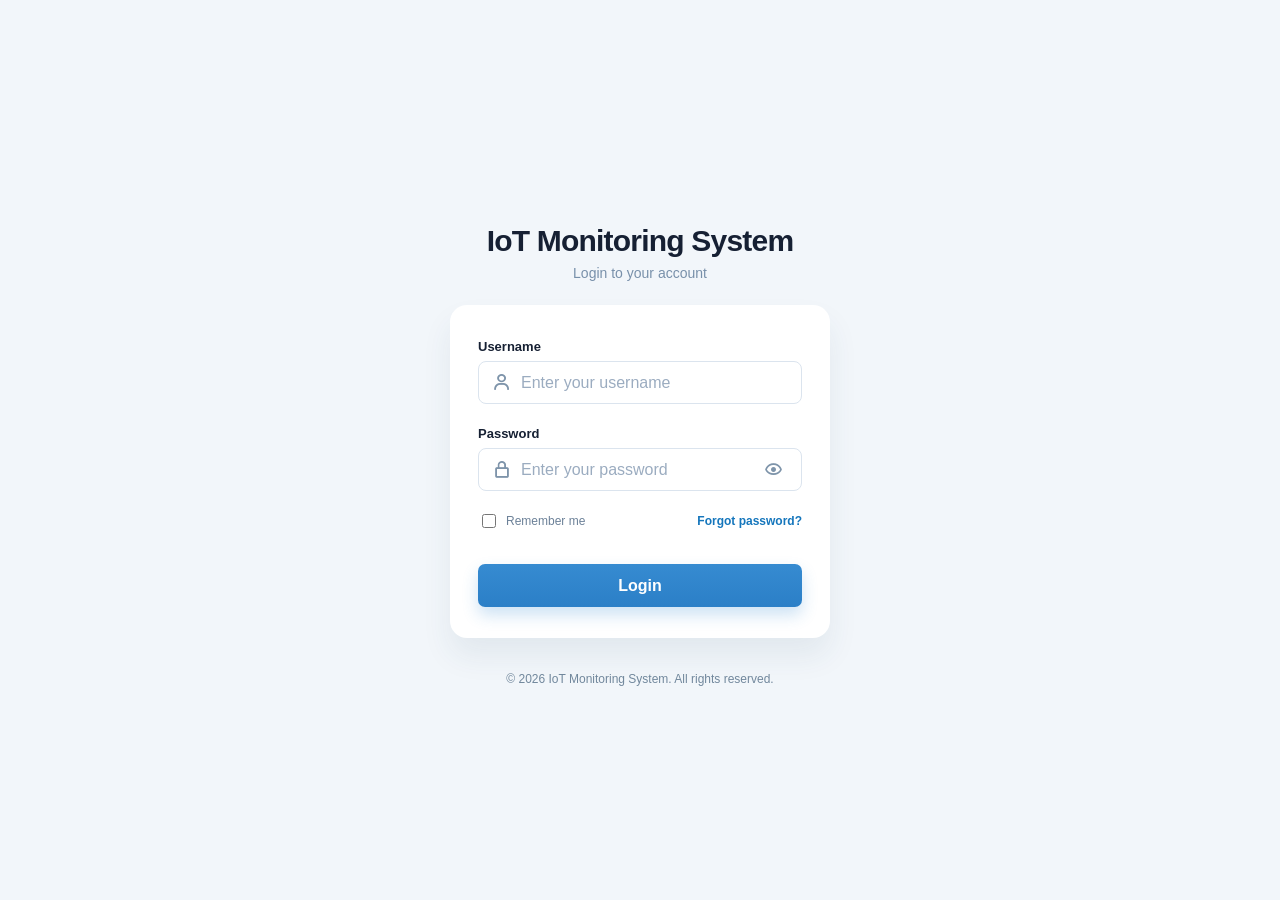
<file: frontend/index.html>
<!doctype html>
<html lang="vi">
<head>
  <meta charset="utf-8">
  <meta name="viewport" content="width=device-width,initial-scale=1">
  <title>IoT Monitoring System - Login</title>
  <link rel="stylesheet" href="css/style.css">
  <link href="https://unpkg.com/boxicons@2.1.4/css/boxicons.min.css" rel="stylesheet">
</head>
<body class="login-page" data-page="login">
  <main class="login-shell">
    <h1 class="login-title">IoT Monitoring System</h1>
    <p class="login-subtitle">Login to your account</p>

    <form id="login-form" class="login-card" aria-label="Login form" novalidate>
      <div class="form-field">
        <label class="form-label" for="username">Username</label>
        <div class="input-wrap">
          <span class="leading-icon" aria-hidden="true"><i class="bx bx-user icon-sm"></i></span>
          <input class="form-input" id="username" name="username" type="text" autocomplete="username" placeholder="Enter your username" required>
        </div>
      </div>
      <div class="form-field">
        <label class="form-label" for="password">Password</label>
        <div class="input-wrap">
          <span class="leading-icon" aria-hidden="true"><i class="bx bx-lock-alt icon-sm"></i></span>
          <input class="form-input" id="password" name="password" type="password" autocomplete="current-password" placeholder="Enter your password" required>
          <button id="password-toggle" class="password-toggle trailing-icon" type="button" aria-label="Hiện mật khẩu"><i class="bx bx-show icon-sm"></i></button>
        </div>
      </div>
      <div class="login-meta">
        <label class="remember"><input id="remember-me" type="checkbox"> <span>Remember me</span></label>
        <button class="forgot link-button" type="button" data-toast="Vui lòng liên hệ quản trị viên để đặt lại mật khẩu.">Forgot password?</button>
      </div>
      <p id="login-error" class="form-error" role="alert"></p>
      <button id="login-button" class="login-button" type="submit">Login</button>
    </form>
    <footer class="login-footer">© 2026 IoT Monitoring System. All rights reserved.</footer>
  </main>
  <div id="toast" class="toast" role="status" aria-live="polite"></div>
  <script src="js/core/config.js"></script>
  <script src="js/core/session.js"></script>
  <script src="js/core/api.js"></script>
  <script src="js/core/ui.js"></script>
  <script src="js/pages/login.js"></script>
  <script src="js/app.js"></script>
</body>
</html>
</file>
<file: frontend/css/style.css>
:root {
  --primary: #2f86cf;
  --primary-dark: #2677bd;
  --primary-soft: #6eb5e7;
  --primary-pale: #e9f6ff;
  --background: #f4f7fb;
  --surface: #ffffff;
  --text-primary: #162033;
  --text-secondary: #7890aa;
  --text-muted: #9cadbf;
  --border: #dbe4ee;
  --border-soft: #e9eef5;
  --success: #1da56c;
  --success-soft: #d8f4e7;
  --danger: #ee5b5b;
  --warning: #db8d1f;
  --warning-soft: #fff0ca;
  --off-soft: #e4ebf2;
  --shadow: 0 14px 34px rgba(52, 89, 124, 0.10);
  --shadow-soft: 0 8px 22px rgba(52, 89, 124, 0.08);
  --radius: 18px;
  --sidebar-width: 171px;
}

* {
  box-sizing: border-box;
}

html,
body {
  margin: 0;
  min-height: 100%;
  color: var(--text-primary);
  font-family: Inter, ui-sans-serif, -apple-system, BlinkMacSystemFont, "Segoe UI", Roboto, Helvetica, Arial, sans-serif;
  background: var(--background);
}

body {
  min-height: 100vh;
}

a {
  color: inherit;
  text-decoration: none;
}

button,
input,
select {
  font: inherit;
}

svg {
  display: block;
}

/* Shared icons */
.icon {
  width: 22px;
  height: 22px;
  font-size: 22px;
  display: inline-flex;
  align-items: center;
  justify-content: center;
  flex: 0 0 auto;
}

.icon-sm {
  width: 20px;
  height: 20px;
  font-size: 20px;
  display: inline-flex;
  align-items: center;
  justify-content: center;
}

.icon-lg {
  width: 34px;
  height: 34px;
  font-size: 34px;
  display: inline-flex;
  align-items: center;
  justify-content: center;
}

/* Login */
.login-page {
  position: relative;
  min-height: 100vh;
  overflow: hidden;
  display: grid;
  place-items: center;
  background: #f2f6fa;
}

.login-shell {
  position: relative;
  z-index: 2;
  width: min(100%, 520px);
  padding: 44px 24px 34px;
  text-align: center;
}

.login-brand-icon {
  width: 56px;
  height: 56px;
  margin: 0 auto 18px;
  border-radius: 15px;
  display: grid;
  place-items: center;
  color: var(--primary);
  border: 1px solid #bfe3f6;
  background: rgba(235, 248, 255, 0.9);
}

.login-title {
  margin: 0;
  font-size: 30px;
  font-weight: 800;
  letter-spacing: -0.8px;
}

.login-subtitle {
  margin: 7px 0 24px;
  font-size: 14px;
  color: var(--text-secondary);
}

.login-card {
  width: min(100%, 380px);
  margin: 0 auto;
  padding: 34px 28px 31px;
  text-align: left;
  border-radius: 17px;
  background: var(--surface);
  box-shadow: 0 18px 30px rgba(41, 75, 104, 0.08);
}

.form-field + .form-field {
  margin-top: 22px;
}

.form-label {
  display: block;
  margin-bottom: 7px;
  font-size: 13px;
  font-weight: 700;
}

.input-wrap {
  position: relative;
}

.input-wrap .leading-icon,
.input-wrap .trailing-icon {
  position: absolute;
  top: 50%;
  transform: translateY(-50%);
  color: #7e94aa;
}

.input-wrap .leading-icon {
  left: 14px;
}

.input-wrap .trailing-icon {
  right: 14px;
}

.form-input {
  width: 100%;
  height: 43px;
  padding: 0 42px 0 42px;
  border: 1px solid var(--border);
  border-radius: 8px;
  background: #fff;
  color: var(--text-primary);
  outline: none;
  transition: border-color .15s, box-shadow .15s;
}

.form-input::placeholder {
  color: #9bacc0;
}

.form-input:focus {
  border-color: #9fd1ef;
  box-shadow: 0 0 0 3px rgba(47, 134, 207, .08);
}

.password-toggle {
  border: 0;
  background: transparent;
  padding: 4px;
  cursor: pointer;
}

.login-meta {
  display: flex;
  align-items: center;
  justify-content: space-between;
  gap: 12px;
  margin: 20px 0 23px;
  font-size: 12px;
  color: #6c8198;
}

.remember {
  display: inline-flex;
  align-items: center;
  gap: 7px;
}

.remember input {
  width: 14px;
  height: 14px;
  accent-color: var(--primary);
}

.forgot {
  color: #1576bc;
  font-weight: 600;
}

.login-button {
  width: 100%;
  height: 43px;
  border: 0;
  border-radius: 7px;
  cursor: pointer;
  color: #fff;
  background: linear-gradient(180deg, #368bd1 0%, #2b7fc7 100%);
  box-shadow: 0 8px 16px rgba(47, 134, 207, .24);
  font-weight: 700;
}

.login-footer {
  margin-top: 34px;
  font-size: 12px;
  color: #71879c;
}

/* App layout */
.app-shell {
  min-height: 100vh;
  display: flex;
  background: #f6f8fc;
}

.sidebar {
  position: fixed;
  inset: 0 auto 0 0;
  width: var(--sidebar-width);
  min-height: 100vh;
  padding: 34px 11px 28px;
  color: #fff;
  background: linear-gradient(180deg, #43a0dc 0%, #2f82c7 52%, #2a74b9 100%);
  z-index: 10;
}

.sidebar-profile {
  text-align: center;
  margin-bottom: 17px;
}

.avatar {
  width: 58px;
  height: 58px;
  border-radius: 50%;
  overflow: hidden;
  display: grid;
  place-items: center;
  margin: 0 auto 13px;
  color: var(--primary);
  background: #fff;
}

.avatar img,
.profile-avatar-large img {
  width: 100%;
  height: 100%;
  display: block;
  border-radius: inherit;
  object-fit: cover;
  object-position: center;
}

.sidebar-name {
  margin: 0 0 5px;
  font-size: 16px;
  font-weight: 800;
}

.profile-link {
  font-size: 11px;
  color: rgba(255,255,255,.86);
}

.sidebar-nav {
  display: grid;
  gap: 5px;
  margin-top: 11px;
}

.nav-item {
  height: 38px;
  padding: 0 11px;
  display: flex;
  align-items: center;
  gap: 9px;
  border-radius: 8px;
  font-size: 13px;
  color: rgba(255,255,255,.95);
}

.nav-item.active {
  background: rgba(151, 213, 246, .44);
}

.content {
  flex: 1;
  min-width: 0;
  margin-left: var(--sidebar-width);
  padding: 31px 38px 38px 28px;
}

.page-title {
  margin: 0 0 22px;
  font-size: 27px;
  line-height: 1.1;
  font-weight: 800;
  letter-spacing: -0.65px;
}

.card {
  background: var(--surface);
  border-radius: var(--radius);
  box-shadow: var(--shadow-soft);
}

/* Dashboard */
.metric-grid {
  display: grid;
  grid-template-columns: repeat(3, minmax(0, 1fr));
  gap: 14px;
  margin-bottom: 20px;
}

.metric-card {
  min-height: 106px;
  padding: 19px 18px;
  display: flex;
  align-items: center;
  gap: 14px;
}

.metric-icon {
  width: 43px;
  height: 43px;
  border-radius: 50%;
  display: grid;
  place-items: center;
}

.metric-icon.temp {
  background: #d8f3ff;
  color: #317fc0;
}

.metric-icon.hum {
  background: #d8f7e7;
  color: #2fb476;
}

.metric-icon.light {
  background: #fff0c8;
  color: #f39932;
}

.metric-label {
  margin: 0 0 4px;
  font-size: 12px;
  color: #607b99;
}

.metric-value {
  margin: 0;
  font-size: 24px;
  font-weight: 800;
  letter-spacing: -0.4px;
}

.metric-unit {
  font-size: 12px;
  font-weight: 700;
  color: #58708a;
  margin-left: 5px;
}

.metric-update {
  margin-top: 3px;
  font-size: 10px;
  color: #a2afbd;
}

.dashboard-main {
  display: grid;
  grid-template-columns: minmax(0, 1fr) 218px;
  gap: 17px;
}

.chart-card,
.device-card {
  min-height: 351px;
}

.chart-card {
  padding: 21px 20px 15px;
}

.section-title {
  margin: 0;
  font-size: 16px;
  font-weight: 800;
}

.chart-legend {
  display: flex;
  gap: 16px;
  align-items: center;
  flex-wrap: wrap;
  margin: 8px 0 18px;
  font-size: 10px;
  color: #6f8398;
}

.legend-item {
  display: inline-flex;
  align-items: center;
  gap: 6px;
}

.legend-dot {
  width: 8px;
  height: 8px;
  border-radius: 50%;
  display: inline-block;
}

.legend-dot.blue { background: #3182c7; }
.legend-dot.green { background: #2aa26b; }
.legend-dot.orange { background: #e96d16; }

.chart-canvas-wrap {
  height: 222px;
  border-top: 1px solid #e4ebf2;
  padding-top: 18px;
}

#sensorChart {
  width: 100%;
  height: 100%;
  display: block;
}

.device-card {
  padding: 22px 17px;
}

.device-list {
  display: grid;
  gap: 18px;
  margin-top: 18px;
}

.device-row {
  min-height: 71px;
  padding: 14px 11px;
  border-radius: 12px;
  background: #f7f9fc;
  display: flex;
  align-items: center;
  gap: 10px;
}

.device-bulb {
  width: 34px;
  height: 34px;
  border-radius: 50%;
  display: grid;
  place-items: center;
  background: #e9f6ff;
  color: #3a8fcf;
}

.device-copy {
  min-width: 0;
  flex: 1;
}

.device-name {
  font-size: 13px;
  font-weight: 800;
  margin: 0 0 5px;
}

.device-status {
  margin: 0;
  font-size: 10px;
  color: #60758b;
}

.device-status.on {
  color: #10a568;
}

.switch {
  position: relative;
  width: 31px;
  height: 20px;
  border-radius: 999px;
  background: #a7b8c9;
  flex: 0 0 auto;
}

.switch::after {
  content: "";
  position: absolute;
  top: 2px;
  left: 2px;
  width: 16px;
  height: 16px;
  border-radius: 50%;
  background: #fff;
  box-shadow: 0 1px 3px rgba(0,0,0,.18);
}

.switch.on {
  background: #3b96d8;
}

.switch.on::after {
  left: 13px;
}

/* Data tables */
.data-card {
  padding: 20px 17px 19px;
}

.filter-row {
  display: grid;
  grid-template-columns: minmax(230px, 2.1fr) minmax(132px, 1fr) auto minmax(115px, .85fr);
  gap: 11px;
  align-items: end;
  margin-bottom: 18px;
}

.history-filter-row {
  display: grid;
  grid-template-columns: minmax(180px, 1.5fr) minmax(110px, 1fr) minmax(110px, 1fr) minmax(110px, 1fr) auto minmax(115px, .85fr);
  gap: 10px;
  align-items: center;
  margin-bottom: 18px;
}

.control,
.select-control,
.search-button,
.sort-button {
  height: 39px;
  border-radius: 7px;
  border: 1px solid var(--border);
  background: #fff;
}

.control,
.select-control {
  width: 100%;
  padding: 0 11px;
  color: #4f647a;
  outline: none;
}

.control::placeholder {
  color: #9cacbe;
}

.select-control {
  appearance: none;
  background-image: linear-gradient(45deg, transparent 50%, #879bae 50%), linear-gradient(135deg, #879bae 50%, transparent 50%);
  background-position: calc(100% - 17px) 16px, calc(100% - 12px) 16px;
  background-size: 5px 5px, 5px 5px;
  background-repeat: no-repeat;
  padding-right: 34px;
}

.search-button {
  display: inline-flex;
  align-items: center;
  justify-content: center;
  gap: 7px;
  padding: 0 15px;
  border-color: #2e87cf;
  color: #fff;
  font-weight: 400;
  background: #2f86cf;
  cursor: default;
}

.sort-button {
  width: 100%;
  display: flex;
  align-items: center;
  justify-content: center;
  gap: 8px;
  padding: 0 10px;
  color: #61778e;
}

.sort-control {
  position: relative;
  width: 100%;
}

.sort-select {
  position: absolute;
  inset: 0;
  width: 100%;
  height: 100%;
  opacity: 0;
  cursor: pointer;
}

.sort-control:focus-within .sort-button {
  outline: 2px solid #79aee0;
  outline-offset: 1px;
}

.table-wrap {
  overflow-x: auto;
}

.data-table {
  width: 100%;
  min-width: 690px;
  border-collapse: collapse;
  table-layout: fixed;
  font-size: 10px;
}

.data-table th,
.data-table td {
  padding: 10px 12px;
  border-bottom: 1px solid #e4e9ef;
  text-align: left;
  vertical-align: middle;
}

.data-table th {
  color: #38495b;
  font-weight: 800;
}

.data-table td {
  color: #6f8397;
}

.data-table td:first-child {
  color: #6eb5e7;
}

.data-table td.value-cell,
.data-table td.device-name-cell {
  color: #33475a;
  font-weight: 700;
}

.time-cell-content {
  display: inline-flex;
  align-items: center;
  gap: 6px;
  white-space: nowrap;
}

.time-copy-button {
  display: inline-flex;
  align-items: center;
  justify-content: center;
  width: 22px;
  height: 22px;
  padding: 0;
  border: 0;
  border-radius: 5px;
  background: transparent;
  color: #6f8397;
  cursor: pointer;
}

.time-copy-button:hover,
.time-copy-button:focus-visible {
  background: #eaf4fc;
  color: #3182c7;
}

.time-copy-button:focus-visible {
  outline: 2px solid #79aee0;
  outline-offset: 1px;
}

.time-copy-button i {
  font-size: 14px;
}

.action-on {
  color: var(--success) !important;
  font-weight: 800;
}

.action-off {
  color: var(--danger) !important;
  font-weight: 800;
}

.badge {
  display: inline-flex;
  align-items: center;
  justify-content: center;
  min-width: 34px;
  height: 24px;
  padding: 0 8px;
  border-radius: 6px;
  font-size: 9px;
  font-weight: 800;
}

.badge.on {
  color: #22865d;
  background: var(--success-soft);
}

.badge.off {
  color: #627485;
  background: var(--off-soft);
}

.badge.loading {
  color: #b2761f;
  background: var(--warning-soft);
}

.pagination {
  display: flex;
  justify-content: flex-end;
  align-items: center;
  gap: 6px;
  padding-top: 12px;
}

.page-size-control {
  display: inline-flex;
  align-items: center;
  gap: 8px;
  margin-right: 8px;
  color: #5f7185;
  font-size: 12px;
  white-space: nowrap;
}

.page-size-select {
  height: 30px;
  min-width: 58px;
  padding: 0 26px 0 9px;
  border: 1px solid var(--border);
  border-radius: 6px;
  background: #fff;
  color: #506276;
  font: inherit;
  outline: none;
  cursor: pointer;
}

.page-size-select:focus {
  border-color: #2f86cf;
  box-shadow: 0 0 0 2px rgba(47, 134, 207, .12);
}

.page-btn {
  min-width: 27px;
  height: 30px;
  padding: 0 7px;
  display: grid;
  place-items: center;
  border: 1px solid var(--border);
  border-radius: 6px;
  background: #fff;
  color: #6e8195;
  font-size: 10px;
}

.page-btn.active {
  border-color: #2f86cf;
  color: #fff;
  background: #2f86cf;
}

/* Profile */
.profile-content {
  min-height: calc(100vh - 62px);
}

.profile-card-wrap {
  display: grid;
  place-items: center;
  min-height: 570px;
}

.profile-card {
  width: min(100%, 345px);
  padding: 34px 28px 24px;
}

.profile-avatar-large {
  width: 78px;
  height: 78px;
  margin: 0 auto 18px;
  border-radius: 50%;
  overflow: hidden;
  display: grid;
  place-items: center;
  color: #2f86cf;
  border: 3px solid #d7e1eb;
  background: #eaf6ff;
}

.profile-card-title {
  margin: 0;
  text-align: center;
  font-size: 22px;
  font-weight: 800;
}

.profile-card-subtitle {
  margin: 6px 0 0;
  text-align: center;
  color: #71879e;
  font-size: 11px;
}

.profile-divider {
  height: 1px;
  background: #dfe6ed;
  margin: 21px 0 25px;
}

.social-list {
  display: grid;
  gap: 11px;
}

.social-link {
  min-height: 41px;
  padding: 0 11px;
  display: grid;
  grid-template-columns: 22px 1fr 18px;
  gap: 9px;
  align-items: center;
  border: 1px solid #d7e0ea;
  border-radius: 7px;
  background: #f8faff;
  color: #3182c7;
  font-size: 10px;
  font-weight: 700;
}

.social-icon.github { color: #1f2937; }
.social-icon.figma { color: #9254db; }
.social-icon.postman { color: #ff6c37; }
.social-icon.drive { color: #ec5656; }
.external-icon { color: #90a3b4; }

/* Responsive */
@media (max-width: 900px) {
  :root { --sidebar-width: 76px; }

  .sidebar {
    padding-left: 9px;
    padding-right: 9px;
  }

  .sidebar-name,
  .profile-link,
  .nav-label {
    display: none;
  }

  .sidebar-profile {
    margin-bottom: 22px;
  }

  .nav-item {
    justify-content: center;
    padding: 0;
  }

  .content {
    padding: 25px 22px 34px;
  }

  .metric-grid {
    grid-template-columns: repeat(2, minmax(0, 1fr));
  }

  .dashboard-main {
    grid-template-columns: 1fr;
  }

  .device-card {
    min-height: auto;
  }

  .device-list {
    grid-template-columns: repeat(2, minmax(0, 1fr));
  }

  .filter-row,
  .history-filter-row {
    grid-template-columns: repeat(2, minmax(0, 1fr));
  }
}

@media (max-width: 620px) {
  :root { --sidebar-width: 0px; }

  .sidebar {
    position: static;
    width: 100%;
    min-height: auto;
    padding: 12px;
    display: flex;
    align-items: center;
    gap: 10px;
  }

  .app-shell {
    display: block;
  }

  .sidebar-profile {
    margin: 0 auto 0 0;
    display: flex;
    align-items: center;
    gap: 10px;
  }

  .avatar {
    width: 42px;
    height: 42px;
    margin: 0;
  }

  .sidebar-name {
    display: block;
    font-size: 13px;
  }

  .profile-link {
    display: block;
    font-size: 9px;
  }

  .sidebar-nav {
    margin: 0;
    display: flex;
    gap: 4px;
  }

  .nav-item {
    width: 36px;
    height: 36px;
  }

  .content {
    margin-left: 0;
    padding: 20px 14px 28px;
  }

  .page-title {
    font-size: 24px;
    margin-bottom: 17px;
  }

  .metric-grid,
  .device-list,
  .filter-row,
  .history-filter-row {
    grid-template-columns: 1fr;
  }

  .login-shell {
    padding-left: 16px;
    padding-right: 16px;
  }

  .login-title {
    font-size: 26px;
  }

  .login-card {
    padding-left: 20px;
    padding-right: 20px;
  }

  .profile-card-wrap {
    min-height: 480px;
  }
}

/* Interactive demo additions */
.link-button {
  padding: 0;
  border: 0;
  background: transparent;
  cursor: pointer;
}

.form-error {
  min-height: 15px;
  margin: -13px 0 8px;
  color: var(--danger);
  font-size: 11px;
}

.login-button:disabled,
.search-button:disabled {
  opacity: .65;
  cursor: wait;
}

.sidebar {
  display: flex;
  flex-direction: column;
}

.logout-link {
  width: 100%;
  height: 38px;
  margin-top: auto;
  padding: 0 11px;
  display: flex;
  align-items: center;
  gap: 9px;
  border: 1px solid rgba(255, 255, 255, .3);
  border-radius: 8px;
  background: rgba(255, 255, 255, .08);
  color: #fff;
  cursor: pointer;
}

.title-row {
  display: flex;
  align-items: center;
  justify-content: space-between;
  gap: 12px;
}

.title-row .page-title { margin-bottom: 22px; }

.realtime-status {
  margin-bottom: 22px;
  padding: 5px 9px;
  border-radius: 999px;
  color: #6f8398;
  background: #e7edf4;
  font-size: 9px;
  font-weight: 800;
}

.realtime-status.online {
  color: #158553;
  background: #d8f4e7;
}

.switch {
  padding: 0;
  border: 0;
  cursor: pointer;
}

.switch:disabled { cursor: not-allowed; }
.switch.loading { opacity: .55; }
.switch.loading::after { animation: device-pulse .65s infinite alternate; }
@keyframes device-pulse { to { transform: scale(.72); } }
.device-status.failed { color: var(--danger); }

.empty-message {
  margin: 26px 4px;
  color: var(--text-muted);
  font-size: 11px;
  text-align: center;
}

.empty-cell {
  height: 94px;
  color: var(--text-muted) !important;
  text-align: center !important;
}

.page-buttons {
  display: flex;
  gap: 6px;
}

button.page-btn { cursor: pointer; }
button.page-btn:disabled { opacity: .42; cursor: not-allowed; }

.badge.failed {
  color: #bb3d3d;
  background: #fee2e2;
}

.toast {
  position: fixed;
  z-index: 100;
  right: 22px;
  bottom: 22px;
  max-width: 360px;
  padding: 12px 16px;
  border-radius: 9px;
  color: #fff;
  background: #162033;
  box-shadow: 0 10px 24px rgba(25, 48, 72, .24);
  opacity: 0;
  pointer-events: none;
  transform: translateY(10px);
  transition: opacity .18s, transform .18s;
  font-size: 12px;
}

.toast.show { opacity: 1; transform: none; }
.toast.error { background: #b53b3b; }
.toast.success { background: #168456; }

@media (max-width: 900px) {
  .logout-link { justify-content: center; padding: 0; }
}

@media (max-width: 620px) {
  .sidebar { flex-direction: row; }
  .logout-link { width: 36px; height: 36px; margin: 0; flex: 0 0 auto; }
  .pagination { flex-wrap: wrap; }
}
</file>
